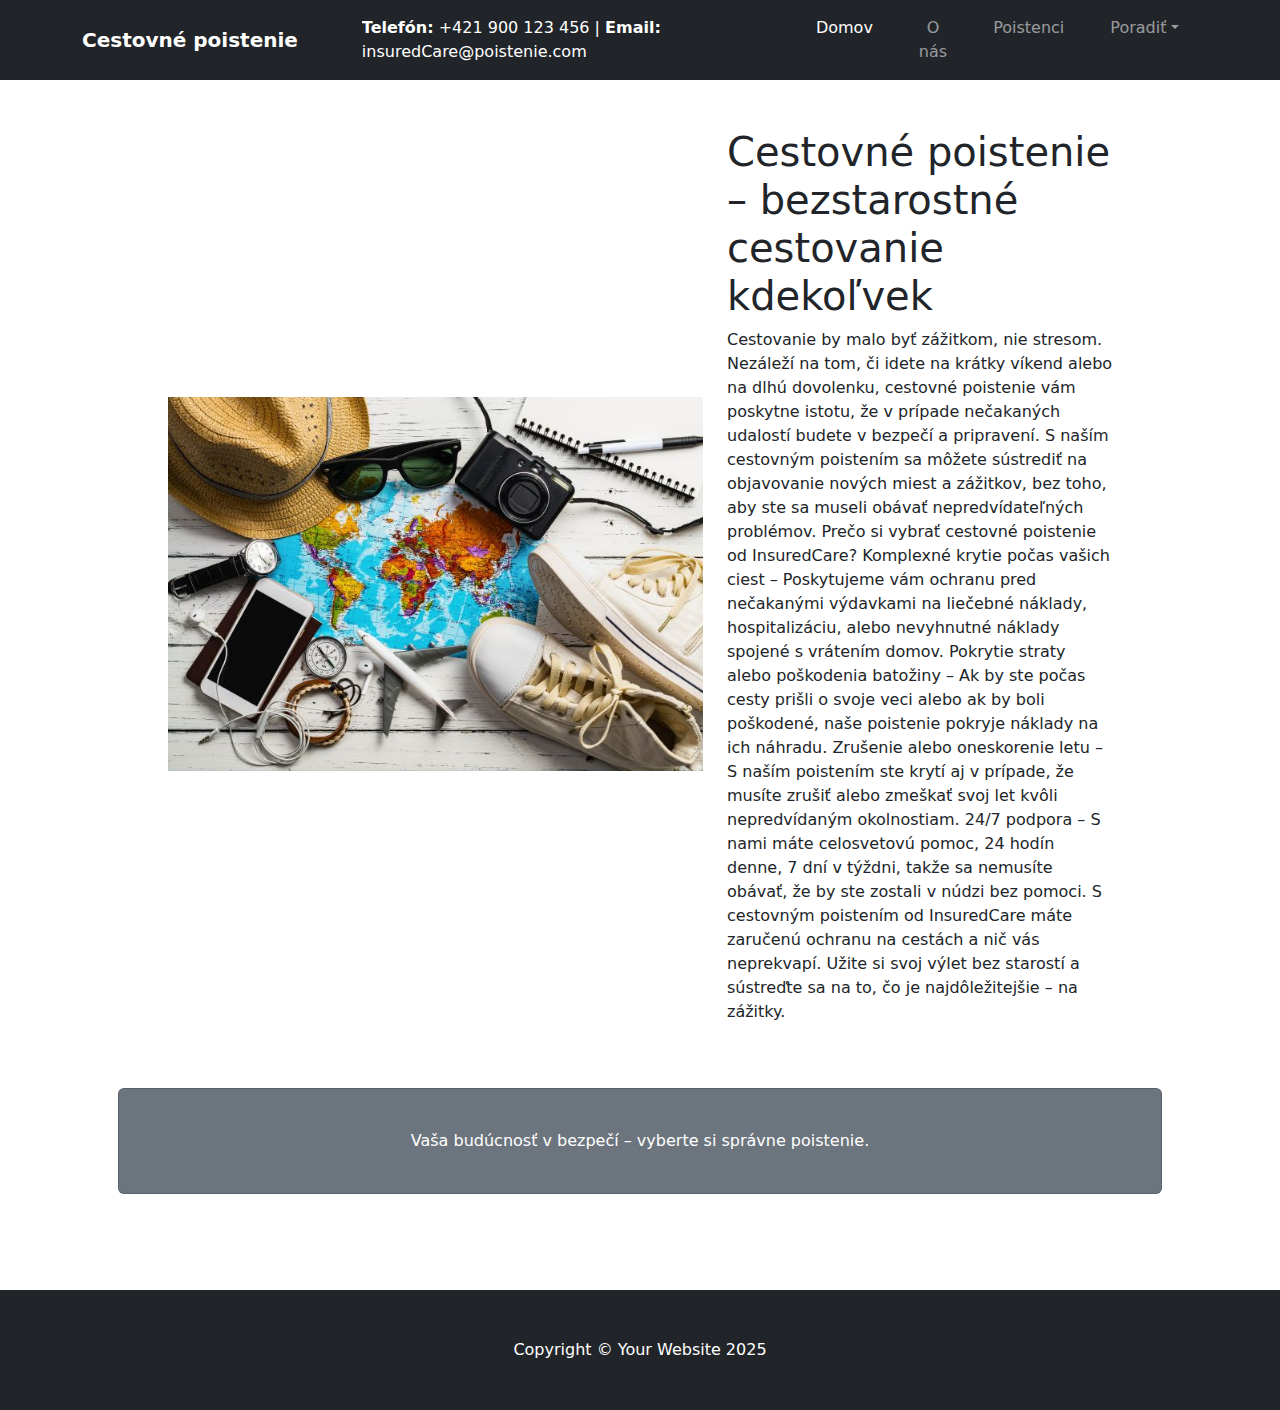
<file: src/main/resources/static/cestovnepoistenie.html>
<!DOCTYPE html>
<html lang="en">
<head>
    <meta charset="utf-8" />
    <meta name="viewport" content="width=device-width, initial-scale=1, shrink-to-fit=no" />
    <meta name="description" content="" />
    <meta name="author" content="" />
    <title>InsuredCare</title>
    <!-- Favicon-->
    <link rel="icon" type="image/x-icon" href="favicon.ico" />
    <!-- Core theme CSS (includes Bootstrap)-->
    <link href="styles.css" rel="stylesheet" />
    <link href="https://cdn.jsdelivr.net/npm/bootstrap@5.3.0/dist/css/bootstrap.min.css" rel="stylesheet">
    <link rel="stylesheet" href="https://cdnjs.cloudflare.com/ajax/libs/font-awesome/6.0.0/css/all.min.css" />
</head>
<body>

<!-- Responsive navbar-->
<nav class="navbar navbar-expand-lg navbar-dark bg-dark">
    <div class="container px-10">
        <a class="navbar-brand" href="#!">Cestovné poistenie</a>
        <div class="d-none d-lg-block text-white mx-5">
            <span><strong>Telefón:</strong> +421 900 123 456</span> |
            <span><strong>Email:</strong> insuredCare@poistenie.com</span>
        </div>

        <button class="navbar-toggler" type="button" data-bs-toggle="collapse" data-bs-target="#navbarSupportedContent" aria-controls="navbarSupportedContent" aria-expanded="false" aria-label="Toggle navigation">
            <span class="navbar-toggler-icon"></span>
        </button>

        <div class="collapse navbar-collapse" id="navbarSupportedContent">
            <ul class="navbar-nav ms-auto mb-2 mb-lg-0">
                <li class="nav-item"><a class="nav-link active" aria-current="page" href="index.html">Domov</a></li>
                <li class="nav-item"><a class="nav-link" href="Onás.html">O nás</a></li>
                <li class="nav-item"><a class="nav-link" href="poistenci.html">Poistenci</a></li>
                <li class="nav-item dropdown">
                    <a class="nav-link dropdown-toggle" href=Poradit.html id="navbarDropdown" role="button" data-bs-toggle="dropdown" aria-expanded="false">Poradiť</a>
                    <ul class="dropdown-menu" aria-labelledby="navbarDropdown">
                        <li><a class="dropdown-item" href="zivotnepoistenie.html">Životné poistenie</a></li>
                        <li><a class="dropdown-item" href="poisteniemajetku.html">Poistenie majetku</a></li>
                        <li><a class="dropdown-item" href="cestovnepoistenie.html">Cestovné poistenie</a></li>
                    </ul>
                </li>
                <li class="nav-item"><a class="nav-link" href="Prihlasitsa.html">Prihlásiť sa</a></li>
            </ul>
        </div>
    </div>
</nav>

<!-- Page Content-->
<div class="container px-4 px-lg-5">
    <!-- Heading Row-->
    <div class="row gx-4 gx-lg-5 align-items-center my-5">
        <div class="col-lg-7"><img class="fotka" src="Cestovne-poistenie.jpg " alt="..." /></div>
        <div class="col-lg-5">
            <h1 class="font-weight-light">Cestovné poistenie – bezstarostné cestovanie kdekoľvek</h1>
            <p>Cestovanie by malo byť zážitkom, nie stresom. Nezáleží na tom, či idete na krátky víkend alebo na dlhú dovolenku, cestovné poistenie vám poskytne istotu, že v prípade nečakaných udalostí budete v bezpečí a pripravení. S naším cestovným poistením sa môžete sústrediť na objavovanie nových miest a zážitkov, bez toho, aby ste sa museli obávať nepredvídateľných problémov.

                Prečo si vybrať cestovné poistenie od InsuredCare?

                Komplexné krytie počas vašich ciest – Poskytujeme vám ochranu pred nečakanými výdavkami na liečebné náklady, hospitalizáciu, alebo nevyhnutné náklady spojené s vrátením domov.

                Pokrytie straty alebo poškodenia batožiny – Ak by ste počas cesty prišli o svoje veci alebo ak by boli poškodené, naše poistenie pokryje náklady na ich náhradu.

                Zrušenie alebo oneskorenie letu – S naším poistením ste krytí aj v prípade, že musíte zrušiť alebo zmeškať svoj let kvôli nepredvídaným okolnostiam.

                24/7 podpora – S nami máte celosvetovú pomoc, 24 hodín denne, 7 dní v týždni, takže sa nemusíte obávať, že by ste zostali v núdzi bez pomoci.

                S cestovným poistením od InsuredCare máte zaručenú ochranu na cestách a nič vás neprekvapí. Užite si svoj výlet bez starostí a sústreďte sa na to, čo je najdôležitejšie – na zážitky.</p>
        </div>
    </div>

    <!-- Call to Action-->
    <div class="card text-white bg-secondary my-5 py-4 text-center">
        <div class="card-body"><p class="text-white m-0">Vaša budúcnosť v bezpečí – vyberte si správne poistenie.</p></div>
    </div>

    <!-- Content Row-->
    <div class="row gx-4 gx-lg-5">
        <div class="col-md-4 mb-5">

        </div>
    </div>
</div>

<!-- Footer-->
<footer class="py-5 bg-dark">
    <div class="container px-4 px-lg-5"><p class="m-0 text-center text-white">Copyright &copy; Your Website 2025</p></div>
</footer>

<!-- Bootstrap core JS-->
<script src="https://cdn.jsdelivr.net/npm/bootstrap@5.2.3/dist/js/bootstrap.bundle.min.js"></script>
<!-- Core theme JS-->
<script src="scripts.js"></script>

</body>
</html>
</file>
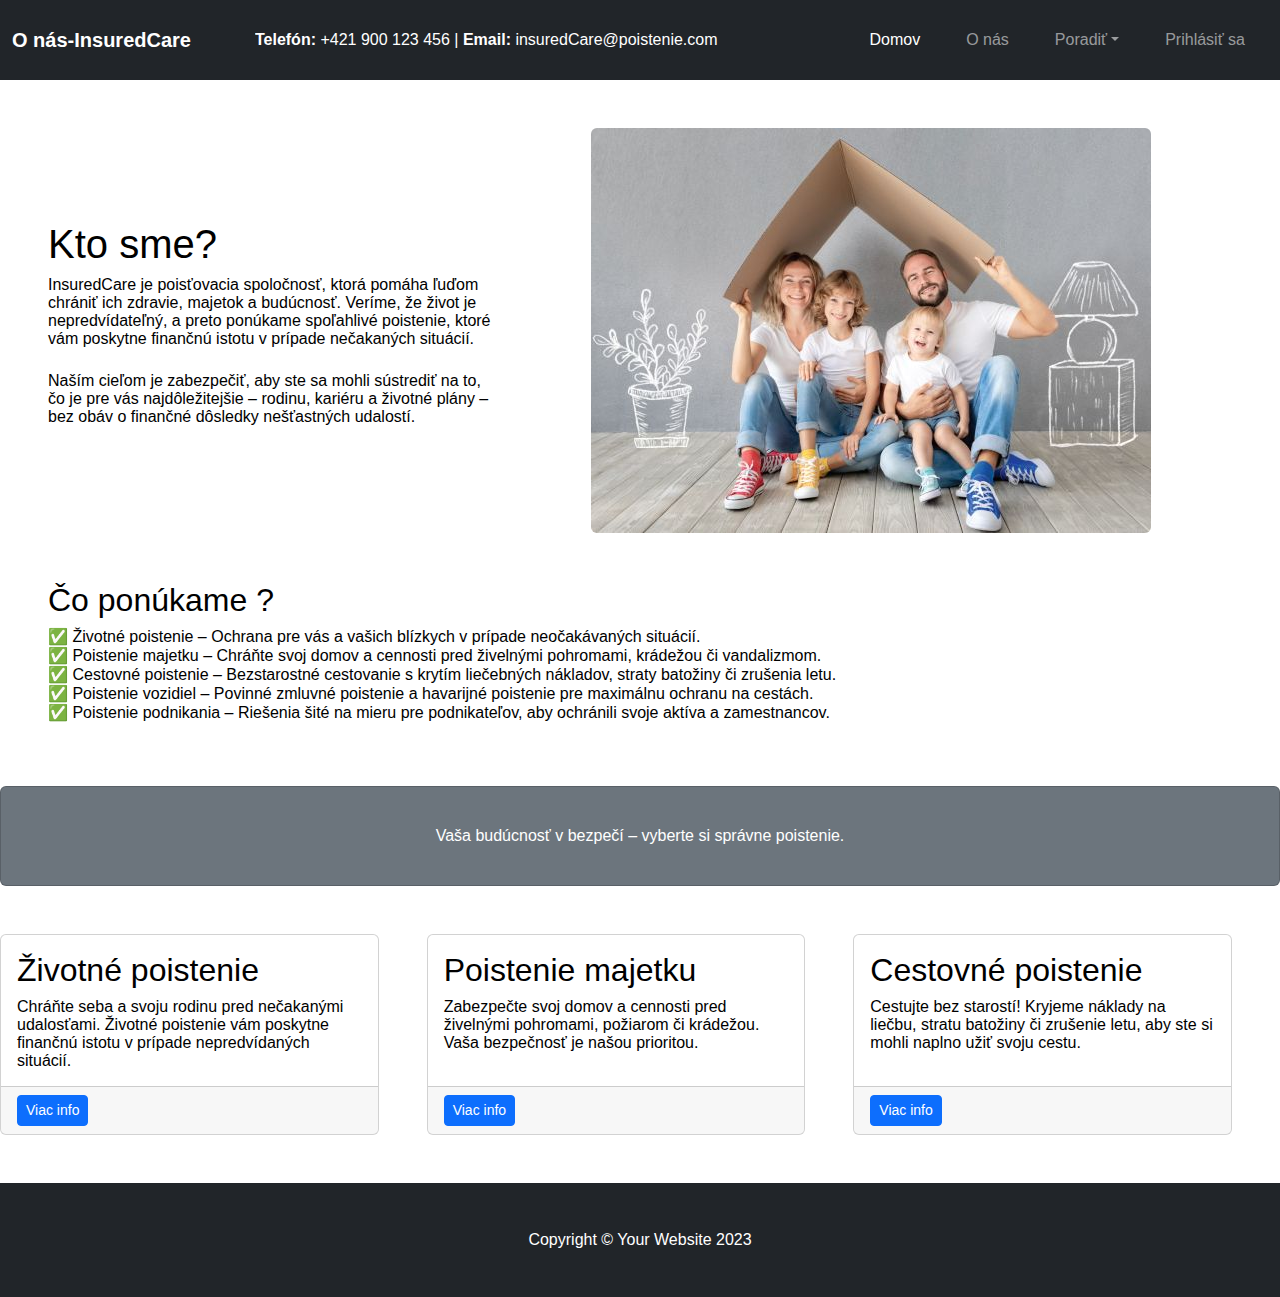
<file: src/main/resources/static/Onás.html>
<html lang="en">
<head>
    <meta charset="utf-8" />
    <meta name="viewport" content="width=device-width, initial-scale=1, shrink-to-fit=no" />
    <meta name="description" content="" />
    <meta name="author" content="" />
    <title>InsuredCare</title>
    <!-- Favicon-->
    <link rel="icon" type="image/x-icon" href="favicon.ico" />
    <!-- Core theme CSS (includes Bootstrap)-->
    <link href="styles.css" rel="stylesheet" />
    <link rel="stylesheet" href="telefon.png">
</head>
<body>

<!-- Responsive navbar-->
<nav class="navbar navbar-expand-lg navbar-dark bg-dark">
    <div class="container px-15">
        <a class="navbar-brand" href="#!">O nás-InsuredCare</a>
        <div class="d-none d-lg-block text-white mx-5">
            <span><strong>Telefón:</strong> +421 900 123 456</span> |
            <span><strong>Email:</strong> insuredCare@poistenie.com</span>
        </div>
        <button class="navbar-toggler" type="button" data-bs-toggle="collapse" data-bs-target="#navbarSupportedContent">
            <span class="navbar-toggler-icon"></span>
        </button>
        <button class="navbar-toggler" type="button" data-bs-toggle="collapse" data-bs-target="#navbarSupportedContent" aria-controls="navbarSupportedContent" aria-expanded="false" aria-label="Toggle navigation"><span class="navbar-toggler-icon"></span></button>
        <div class="collapse navbar-collapse" id="navbarSupportedContent">
            <ul class="navbar-nav ms-auto mb-2 mb-lg-0">
                <li class="nav-item"><a class="nav-link active" aria-current="page" href="index.html">Domov</a></li>
                <li class="nav-item"><a class="nav-link" href="Onás.html">O nás</a></li>
                <li class="nav-item dropdown">
                    <a class="nav-link dropdown-toggle" href="Onás.html" id="navbarDropdown" role="button" data-bs-toggle="dropdown" aria-expanded="false">Poradiť</a>
                    <ul class="dropdown-menu position-absolute" aria-labelledby="navbarDropdown">
                        <li><a class="dropdown-item" href="zivotnepoistenie.html">Životné poistenie</a></li>
                        <li><a class="dropdown-item" href="poisteniemajetku.html">Poistenie majetku</a></li>
                        <li><a class="dropdown-item" href="cestovnepoistenie.html">Cestovné poistenie</a></li>
                    </ul>
                </li>
                <li class="nav-item"><a class="nav-link"href=Prihlasitsa.html>Prihlásiť sa</a></li>
            </ul>
        </div>
    </div>
</nav>
<!-- Page Content-->
<div class="container px-4 px-lg-5">
    <!-- Heading Row-->
    <div class="row gx-4 gx-lg-5 align-items-center my-5">
        <div class="col-lg-5">
            <h1>Kto sme?</h1>
            <p>InsuredCare je poisťovacia spoločnosť, ktorá pomáha ľuďom chrániť ich zdravie, majetok a budúcnosť. Veríme, že život je nepredvídateľný, a preto ponúkame spoľahlivé poistenie, ktoré vám poskytne finančnú istotu v prípade nečakaných situácií.
<div class="d-grid gap-2 col-6 mx-auto"></div>
               <h2 Naša misia></h2>
                Naším cieľom je zabezpečiť, aby ste sa mohli sústrediť na to, čo je pre vás najdôležitejšie – rodinu, kariéru a životné plány – bez obáv o finančné dôsledky nešťastných udalostí.</p>
        </div>
        <div class="col-lg-7">
            <img class="img-fluid rounded mb-4 mb-lg-0" src="poistka.jpg" alt="">
        </div>
    </div>

    <h2 class="font-weight-light">Čo ponúkame ?</h2>
        <p>✅ Životné poistenie – Ochrana pre vás a vašich blízkych v prípade neočakávaných situácií.<br>
            ✅ Poistenie majetku – Chráňte svoj domov a cennosti pred živelnými pohromami, krádežou či vandalizmom.<br>
            ✅ Cestovné poistenie – Bezstarostné cestovanie s krytím liečebných nákladov, straty batožiny či zrušenia letu.<br>
            ✅ Poistenie vozidiel – Povinné zmluvné poistenie a havarijné poistenie pre maximálnu ochranu na cestách.<br>
            ✅ Poistenie podnikania – Riešenia šité na mieru pre podnikateľov, aby ochránili svoje aktíva a zamestnancov.</p>

        </div>
    </div>
    <!-- Call to Action-->
    <div class="card text-white bg-secondary my-5 py-4 text-center">
        <div class="card-body"><p class="text-white m-0">Vaša budúcnosť v bezpečí – vyberte si správne poistenie.</p></div>
    </div>
    <!-- Content Row-->
    <div class="row gx-4 gx-lg-5">
        <div class="col-md-4 mb-5">
            <div class="card h-100">
                <div class="card-body">
                    <h2 class="card-title">Životné poistenie</h2>
                    <p class="card-text">Chráňte seba a svoju rodinu pred nečakanými udalosťami. Životné poistenie vám poskytne finančnú istotu v prípade nepredvídaných situácií.</p>
                </div>
                <div class="card-footer"><a class="btn btn-primary btn-sm" href="zivotnepoistenie.html">Viac info</a></div>
            </div>
        </div>
        <div class="col-md-4 mb-5">
            <div class="card h-100">
                <div class="card-body">
                    <h2 class="card-title">Poistenie majetku</h2>
                    <p class="card-text">Zabezpečte svoj domov a cennosti pred živelnými pohromami, požiarom či krádežou. Vaša bezpečnosť je našou prioritou.</p>
                </div>
                <div class="card-footer"><a class="btn btn-primary btn-sm" href="poisteniemajetku.html">Viac info</a></div>
            </div>
        </div>
        <div class="col-md-4 mb-5">
            <div class="card h-100">
                <div class="card-body">
                    <h2 class="card-title">Cestovné poistenie</h2>
                    <p class="card-text">Cestujte bez starostí! Kryjeme náklady na liečbu, stratu batožiny či zrušenie letu, aby ste si mohli naplno užiť svoju cestu.</p>
                </div>
                <div class="card-footer"><a class="btn btn-primary btn-sm" href="cestovnepoistenie.html">Viac info</a></div>
            </div>
        </div>
    </div>
</div>
<!-- Footer-->
<footer class="py-5 bg-dark">
    <div class="container px-4 px-lg-5"><p class="m-0 text-center text-white">Copyright &copy; Your Website 2023</p></div>
</footer>
<!-- Bootstrap core JS-->
<script src="https://cdn.jsdelivr.net/npm/bootstrap@5.2.3/dist/js/bootstrap.bundle.min.js"></script>
<!-- Core theme JS-->
<script src="scripts.js"></script>
</body>
</html>
</file>
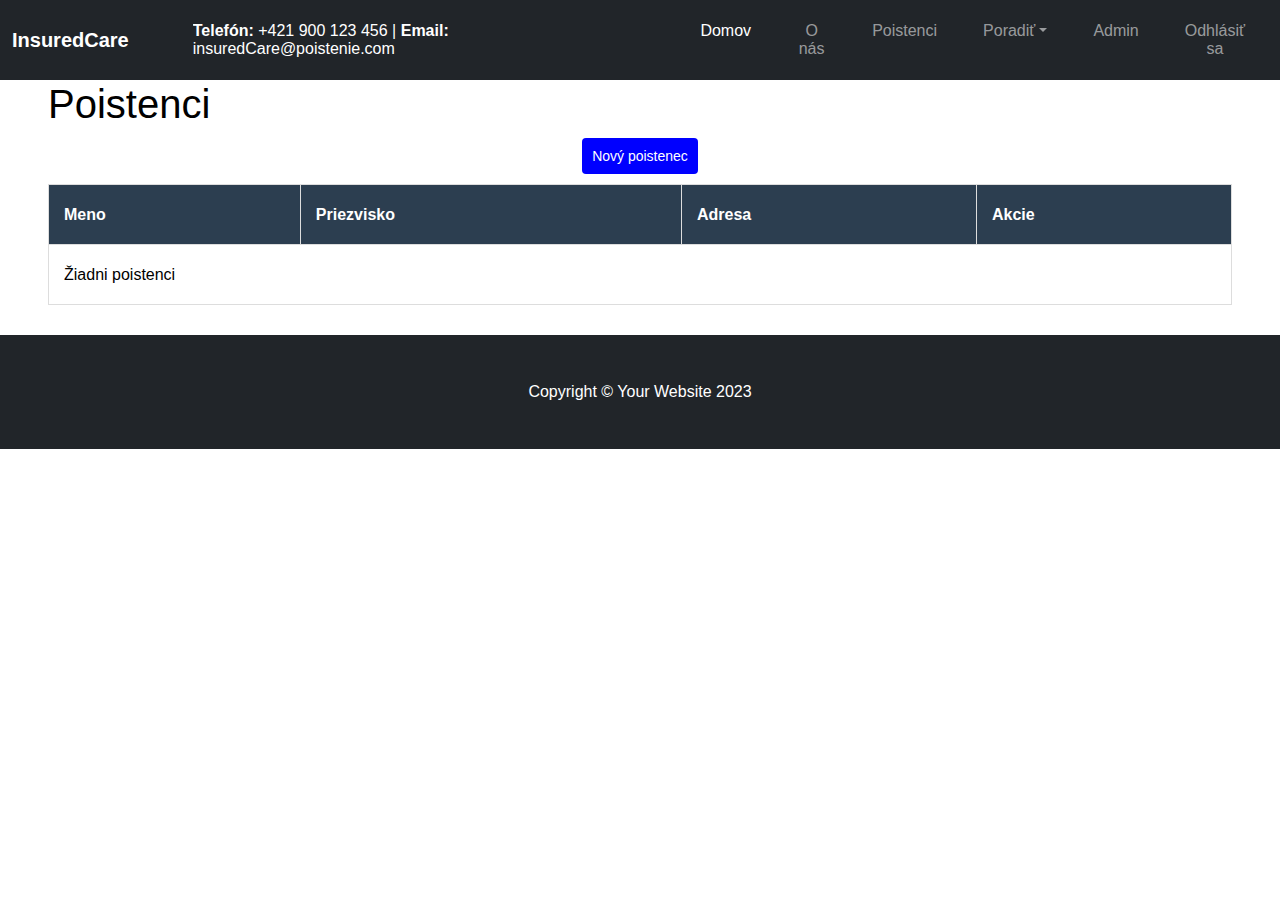
<file: src/main/resources/static/poistenci.html>
<!DOCTYPE html>
<html lang="sk">
<head>
    <meta charset="utf-8">
    <meta name="viewport" content="width=device-width, initial-scale=1">
    <title>InsuredCare</title>
    <link rel="icon" type="image/x-icon" href="favicon.ico">
    <link href="styles.css" rel="stylesheet">
</head>
<body>
<!-- Navigation bar -->
<nav class="navbar navbar-expand-lg navbar-dark bg-dark">
    <div class="container px-10">
        <a class="navbar-brand" href="#">InsuredCare</a>
        <div class="d-none d-lg-block text-white mx-5">
            <span><strong>Telefón:</strong> +421 900 123 456</span> |
            <span><strong>Email:</strong> insuredCare@poistenie.com</span>
        </div>
        <button class="navbar-toggler" type="button" data-bs-toggle="collapse" data-bs-target="#navbarSupportedContent">
            <span class="navbar-toggler-icon"></span>
        </button>
        <div class="collapse navbar-collapse" id="navbarSupportedContent">
            <ul class="navbar-nav ms-auto mb-2 mb-lg-0">
                <li class="nav-item"><a class="nav-link active" href="index.html">Domov</a></li>
                <li class="nav-item"><a class="nav-link" href="Onás.html">O nás</a></li>
                <li class="nav-item"><a class="nav-link" href="poistenci.html">Poistenci</a></li>
                <li class="nav-item dropdown">
                    <a class="nav-link dropdown-toggle" href="Onás.html" id="navbarDropdown" role="button" data-bs-toggle="dropdown">Poradiť</a>
                    <ul class="dropdown-menu">
                        <li><a class="dropdown-item" href="zivotnepoistenie.html">Životné poistenie</a></li>
                        <li><a class="dropdown-item" href="poisteniemajetku.html">Poistenie majetku</a></li>
                        <li><a class="dropdown-item" href="cestovnepoistenie.html">Cestovné poistenie</a></li>
                    </ul>
                </li>
                <li class="nav-item"><a class="nav-link" href="Poisteny.html">Admin</a></li>
                <li class="nav-item"><a class="nav-link" href="Prihlasitsa.html">Odhlásiť sa</a></li>
            </ul>
        </div>
    </div>
</nav>

<!-- Page Content -->
<div class="container px-4 px-lg-5">
    <h1>Poistenci</h1>
    <button id="novyPoistenec">Nový poistenec</button>

    <!-- Loading state -->
    <div id="loading" style="display: none;">Načítavam...</div>

    <table>
        <thead>
        <tr>
            <th>Meno</th>
            <th>Priezvisko</th>
            <th>Adresa</th>
            <th>Akcie</th>
        </tr>
        </thead>
        <tbody id="poistenci-list"></tbody>
    </table>
</div>
<footer class="py-5 bg-dark">
    <div class="container px-4 px-lg-5"><p class="m-0 text-center text-white">Copyright &copy; Your Website 2023</p></div>
</footer>
<!-- Footer -->

<script>
    document.addEventListener("DOMContentLoaded", () => {
        nacitajPoistencov();
    });

    // Načítanie poistencov z localStorage
    function nacitajPoistencov() {
        const loading = document.getElementById("loading");
        const tbody = document.getElementById("poistenci-list");

        loading.style.display = "block"; // Zobraziť loading
        tbody.innerHTML = ""; // Vyprázdniť tabuľku

        // Získaj poistencov z localStorage, alebo prázdny zoznam
        const poistenci = JSON.parse(localStorage.getItem("poistenci")) || [];

        loading.style.display = "none"; // Skryť loading
        if (poistenci.length === 0) {
            tbody.innerHTML = "<tr><td colspan='4'>Žiadni poistenci</td></tr>";
            return;
        }

        // Zobraziť poistencov v tabuľke
        poistenci.forEach(poistenec => {
            const tr = document.createElement("tr");
            tr.innerHTML = `
                <td>${poistenec.meno || "Nezadané meno"}</td>
                <td>${poistenec.priezvisko || "Nezadané priezvisko"}</td>
                <td>${poistenec.adresa || "Nezadaná adresa"}</td>
                <td>
                    <button onclick="odstranitPoistenca('${poistenec.meno}', '${poistenec.priezvisko}')">Odstrániť</button>
                </td>`;
            tbody.appendChild(tr);
        });
    }

    // Pridať nového poistenca
    document.getElementById("novyPoistenec").addEventListener("click", function () {
        const meno = prompt("Zadajte meno:");
        const priezvisko = prompt("Zadajte priezvisko:");
        const adresa = prompt("Zadajte adresu:");

        if (!meno || !priezvisko) {
            alert("Meno a priezvisko sú povinné!");
            return;
        }

        const poistenec = { meno, priezvisko, adresa };

        // Načítaj existujúcich poistencov z localStorage
        const poistenci = JSON.parse(localStorage.getItem("poistenci")) || [];

        // Pridaj nového poistenca do zoznamu
        poistenci.push(poistenec);

        // Ulož nový zoznam poistencov do localStorage
        localStorage.setItem("poistenci", JSON.stringify(poistenci));

        alert("Poistenec bol úspešne pridaný!");
        nacitajPoistencov(); // Obnov tabuľku
    });

    // Odstránenie poistenca
    function odstranitPoistenca(meno, priezvisko) {
        if (confirm(`Naozaj chcete odstrániť poisteného ${meno} ${priezvisko}?`)) {
            // Načítaj existujúcich poistencov
            const poistenci = JSON.parse(localStorage.getItem("poistenci")) || [];


            const updatedPoistenci = poistenci.filter(poistenec => poistenec.meno !== meno || poistenec.priezvisko !== priezvisko);


            localStorage.setItem("poistenci", JSON.stringify(updatedPoistenci));

            alert("Poistenec bol odstránený");
            nacitajPoistencov();
        }
    }
</script>
</body>
</html>
</file>
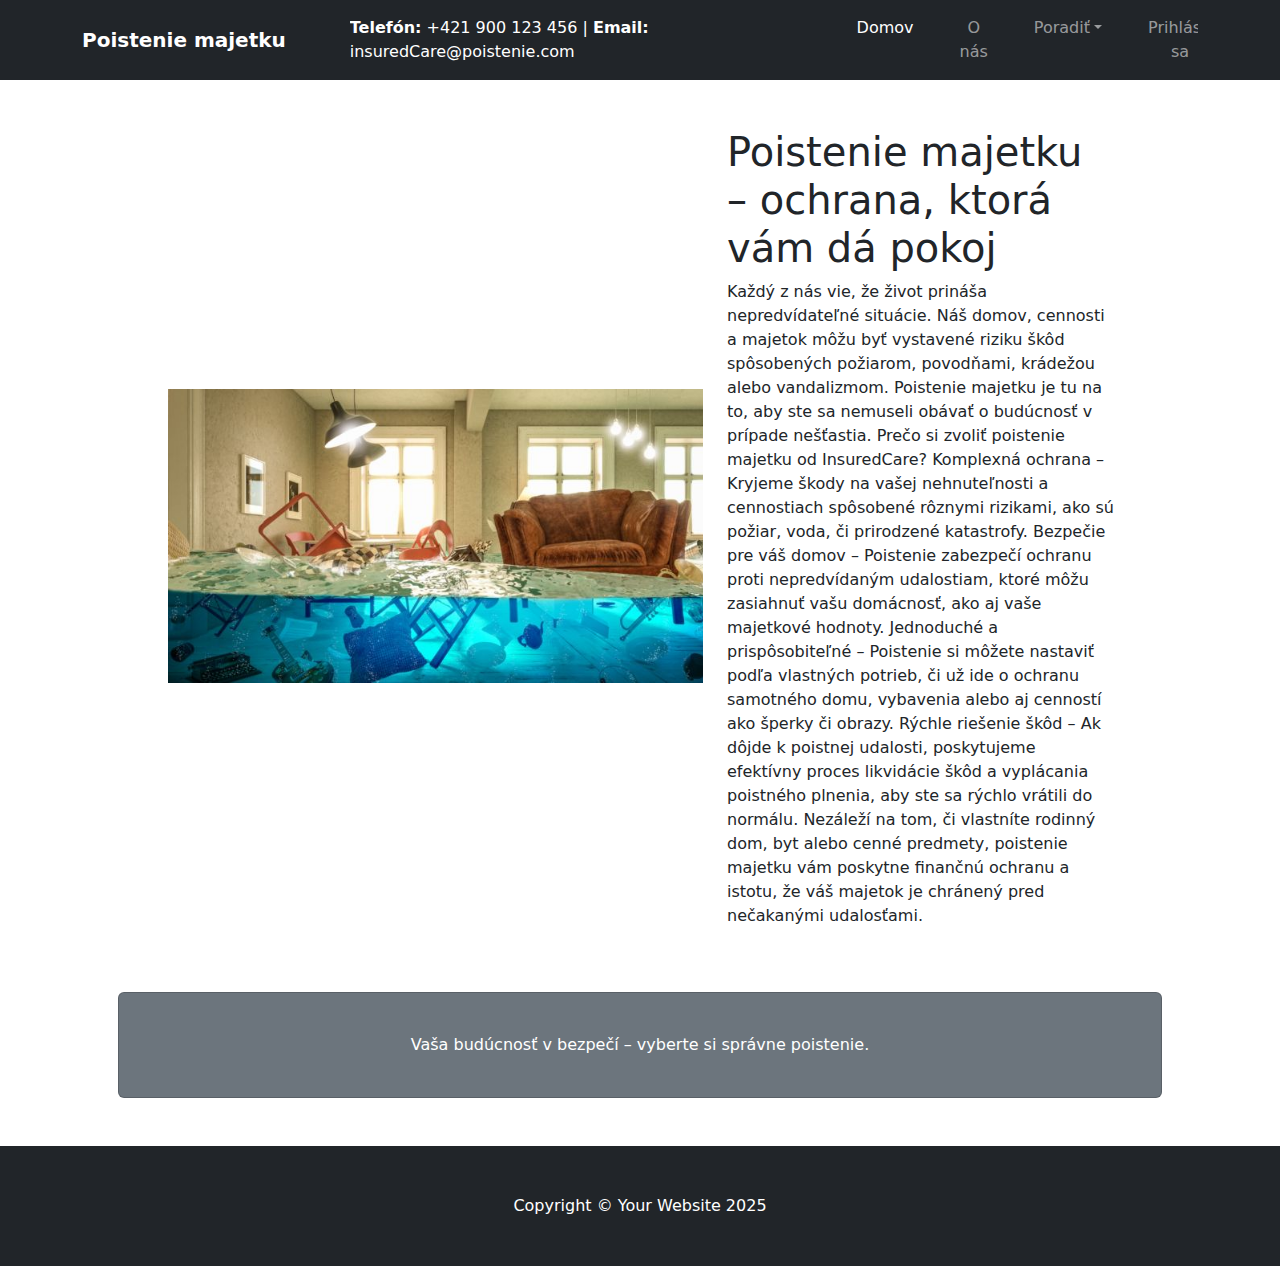
<file: src/main/resources/static/poisteniemajetku.html>
<html lang="en">
<head>
    <meta charset="utf-8" />
    <meta name="viewport" content="width=device-width, initial-scale=1, shrink-to-fit=no" />
    <meta name="description" content="" />
    <meta name="author" content="" />
    <title>InsuredCare</title>
    <!-- Favicon-->
    <link rel="icon" type="image/x-icon" href="favicon.ico" />
    <!-- Core theme CSS (includes Bootstrap)-->
    <link href="styles.css" rel="stylesheet" />
    <link href="https://cdn.jsdelivr.net/npm/bootstrap@5.3.0/dist/css/bootstrap.min.css" rel="stylesheet">

</head>
<body>

<!-- Responsive navbar-->
<nav class="navbar navbar-expand-lg navbar-dark bg-dark">
    <div class="container px-10">
        <a class="navbar-brand" href="#!">Poistenie majetku</a>
        <div class="d-none d-lg-block text-white mx-5">
            <span><strong>Telefón:</strong> +421 900 123 456</span> |
            <span><strong>Email:</strong> insuredCare@poistenie.com</span>
        </div>

        <button class="navbar-toggler" type="button" data-bs-toggle="collapse" data-bs-target="#navbarSupportedContent">
            <span class="navbar-toggler-icon"></span>
        </button>
        <button class="navbar-toggler" type="button" data-bs-toggle="collapse" data-bs-target="#navbarSupportedContent" aria-controls="navbarSupportedContent" aria-expanded="false" aria-label="Toggle navigation"><span class="navbar-toggler-icon"></span></button>
        <div class="collapse navbar-collapse" id="navbarSupportedContent">
            <ul class="navbar-nav ms-auto mb-2 mb-lg-0">
                <li class="nav-item"><a class="nav-link active" aria-current="page" href="index.html">Domov</a></li>
                <li class="nav-item"><a class="nav-link" href="Onás.html">O nás</a></li>
                <li class="nav-item dropdown">
                    <a class="nav-link dropdown-toggle" href=Onás.html id="navbarDropdown" role="button" data-bs-toggle="dropdown" aria-expanded="false">Poradiť</a>
                    <ul class="dropdown-menu" aria-labelledby="navbarDropdown">
                        <li><a class="dropdown-item" href="zivotnepoistenie.html">Životné poistenie</a></li>
                        <li><a class="dropdown-item" href="poisteniemajetku.html">Poistenie majetku</a></li>
                        <li><a class="dropdown-item" href="cestovnepoistenie.html">Cestovné poistenie</a></li>
                    </ul>

                <li class="nav-item"><a class="nav-link"href="Prihlasitsa.html">Prihlásiť sa</a></li>
            </ul>
        </div>
    </div>
</nav>
<!-- Page Content-->
<div class="container px-4 px-lg-5">
    <!-- Heading Row-->
    <div class="row gx-4 gx-lg-5 align-items-center my-5">
        <div class="col-lg-7"><img class="fotka" src="dom.jpg" alt="..." /></div>
        <div class="col-lg-5">
            <h1 class="font-weight-light">Poistenie majetku – ochrana, ktorá vám dá pokoj</h1>
            <p>Každý z nás vie, že život prináša nepredvídateľné situácie. Náš domov, cennosti a majetok môžu byť vystavené riziku škôd spôsobených požiarom, povodňami, krádežou alebo vandalizmom. Poistenie majetku je tu na to, aby ste sa nemuseli obávať o budúcnosť v prípade nešťastia.

                Prečo si zvoliť poistenie majetku od InsuredCare?

                Komplexná ochrana – Kryjeme škody na vašej nehnuteľnosti a cennostiach spôsobené rôznymi rizikami, ako sú požiar, voda, či prirodzené katastrofy.

                Bezpečie pre váš domov – Poistenie zabezpečí ochranu proti nepredvídaným udalostiam, ktoré môžu zasiahnuť vašu domácnosť, ako aj vaše majetkové hodnoty.

                Jednoduché a prispôsobiteľné – Poistenie si môžete nastaviť podľa vlastných potrieb, či už ide o ochranu samotného domu, vybavenia alebo aj cenností ako šperky či obrazy.

                Rýchle riešenie škôd – Ak dôjde k poistnej udalosti, poskytujeme efektívny proces likvidácie škôd a vyplácania poistného plnenia, aby ste sa rýchlo vrátili do normálu.

                Nezáleží na tom, či vlastníte rodinný dom, byt alebo cenné predmety, poistenie majetku vám poskytne finančnú ochranu a istotu, že váš majetok je chránený pred nečakanými udalosťami.</p>

        </div>
    </div>
    <!-- Call to Action-->
    <div class="card text-white bg-secondary my-5 py-4 text-center">
        <div class="card-body"><p class="text-white m-0">Vaša budúcnosť v bezpečí – vyberte si správne poistenie.</p></div>
    </div>


        </div>
    </div>
</div>
<!-- Footer-->
<footer class="py-5 bg-dark">
    <div class="container px-4 px-lg-5"><p class="m-0 text-center text-white">Copyright &copy; Your Website 2025</p></div>
</footer>
<!-- Bootstrap core JS-->
<script src="https://cdn.jsdelivr.net/npm/bootstrap@5.2.3/dist/js/bootstrap.bundle.min.js"></script>
<!-- Core theme JS-->
<script src="scripts.js"></script>
</body>
</html>
</file>
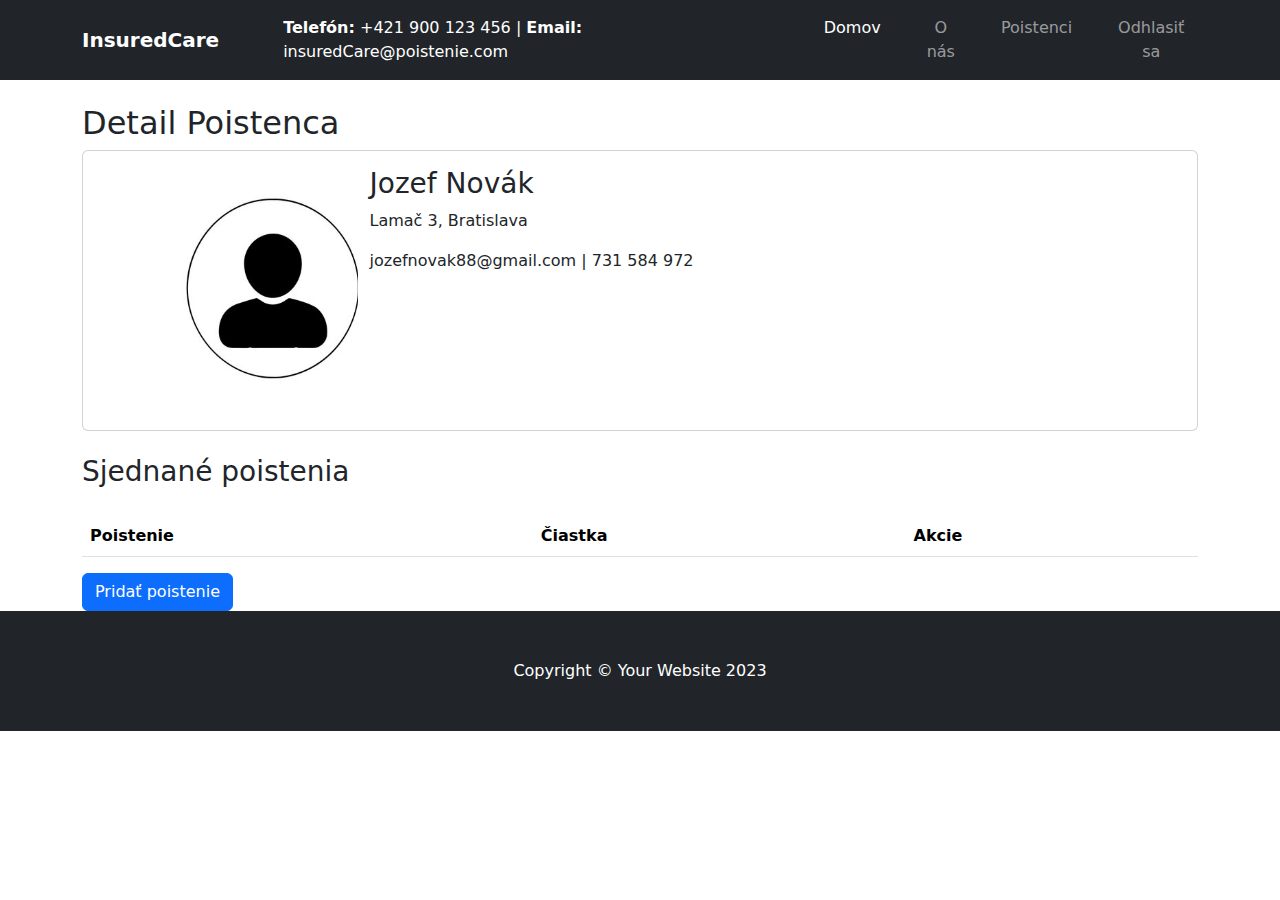
<file: src/main/resources/static/Poisteny.html>
<!DOCTYPE html>
<html lang="sk">
<head>
  <meta charset="utf-8">
  <meta name="viewport" content="width=device-width, initial-scale=1">
  <title>Detail Poistenca</title>
  <link href="styles.css" rel="stylesheet">
  <link rel="stylesheet" href="https://cdn.jsdelivr.net/npm/bootstrap@5.3.0/dist/css/bootstrap.min.css">
</head>
<body>
<!-- Responsívna navigácia-->
<nav class="navbar navbar-expand-lg navbar-dark bg-dark">
  <div class="container">
    <a class="navbar-brand" href="index.html">InsuredCare</a>
    <div class="d-none d-lg-block text-white mx-5">
      <span><strong>Telefón:</strong> +421 900 123 456</span> |
      <span><strong>Email:</strong> insuredCare@poistenie.com</span>
    </div>
    <button class="navbar-toggler" type="button" data-bs-toggle="collapse" data-bs-target="#navbarSupportedContent" aria-controls="navbarSupportedContent" aria-expanded="false" aria-label="Toggle navigation"><span class="navbar-toggler-icon"></span></button>
    <div class="collapse navbar-collapse" id="navbarSupportedContent">
      <ul class="navbar-nav ms-auto mb-2 mb-lg-0">
        <li class="nav-item"><a class="nav-link active" aria-current="page" href="index.html">Domov</a></li>
        <li class="nav-item"><a class="nav-link" href="Onás.html">O nás</a></li>
        <li class="nav-item"><a class="nav-link" href="poistenci.html">Poistenci</a></li>
        <li class="nav-item"><a class="nav-link" href="#" id="logout">Odhlasiť sa</a></li>
      </ul>
    </div>
  </div>
</nav>

<!-- Obsah stránky -->
<div class="container mt-4">
  <h2>Detail Poistenca</h2>
  <div class="card p-3">
    <div class="row">
      <div class="col-md-3 text-center">
        <img src="admin.jpg" alt="admin.jpg" class="img-fluid rounded-circle">
      </div>
      <div class="col-md-9">
        <h3 id="meno">Jozef Novák</h3>
        <p id="adresa">Lamač 3, Bratislava</p>
        <p id="kontakt">jozefnovak88@gmail.com | 731 584 972</p>
      </div>
    </div>
  </div>

  <h3 class="mt-4">Sjednané poistenia</h3>
  <table class="table">
    <thead>
    <tr>
      <th>Poistenie</th>
      <th>Čiastka</th>
      <th>Akcie</th>
    </tr>
    </thead>
    <tbody id="poistenia-tbody">
    </tbody>
  </table>
  <button class="btn btn-primary" id="addInsurance">Pridať poistenie</button>
</div>

<!-- Footer -->
<footer class="py-5 bg-dark">
  <div class="container px-4 px-lg-5"><p class="m-0 text-center text-white">Copyright &copy; Your Website 2023</p></div>
</footer>

<!-- Modal for adding insurance -->
<div id="insuranceModal" class="modal" tabindex="-1">
  <div class="modal-dialog">
    <div class="modal-content">
      <div class="modal-header">
        <h5 class="modal-title">Pridať poistenie</h5>
        <button type="button" class="btn-close" data-bs-dismiss="modal" aria-label="Close"></button>
      </div>
      <div class="modal-body">
        <label for="insuranceType">Typ poistenia:</label>
        <select id="insuranceType" class="form-select">
          <option value="Poistenie majetku">Poistenie majetku</option>
          <option value="Životné poistenie">Životné poistenie</option>
          <option value="Cestovné poistenie">Cestovné poistenie</option>
        </select>
        <label for="insuranceAmount" class="mt-2">Čiastka (€):</label>
        <input type="number" id="insuranceAmount" class="form-control" placeholder="Zadajte čiastku">
      </div>
      <div class="modal-footer">
        <button type="button" class="btn btn-secondary" data-bs-dismiss="modal">Zrušiť</button>
        <button type="button" class="btn btn-primary" id="saveInsurance">Uložiť</button>
      </div>
    </div>
  </div>
</div>

<script src="https://cdn.jsdelivr.net/npm/bootstrap@5.3.0/dist/js/bootstrap.bundle.min.js"></script>
<script>
  document.addEventListener("DOMContentLoaded", function() {
    // Načítanie poistných údajov z localStorage
    let poistenia = JSON.parse(localStorage.getItem('poistenia')) || [];

    // Funkcia na zobrazenie poistných údajov v tabuľke
    function displayInsurance() {
      let tableBody = document.getElementById('poistenia-tbody');
      tableBody.innerHTML = '';

      poistenia.forEach((poistenie, index) => {
        let newRow = document.createElement('tr');
        newRow.innerHTML = `
          <td>${poistenie.type}</td>
          <td><span class="insurance-amount">${poistenie.amount}€</span></td>
          <td>
            <button class="btn btn-warning btn-sm editInsurance" data-index="${index}">Editovať</button>
            <button class="btn btn-danger btn-sm removeInsurance" data-index="${index}">Odstrániť</button>
          </td>
        `;
        tableBody.appendChild(newRow);
      });

      // Event listeners pre editáciu a odstránenie
      document.querySelectorAll('.removeInsurance').forEach(button => {
        button.addEventListener('click', function() {
          let index = this.dataset.index;
          poistenia.splice(index, 1);
          localStorage.setItem('poistenia', JSON.stringify(poistenia));
          displayInsurance();
        });
      });

      document.querySelectorAll('.editInsurance').forEach(button => {
        button.addEventListener('click', function() {
          let index = this.dataset.index;
          let newAmount = prompt("Zadajte novú čiastku:", poistenia[index].amount);
          if (newAmount && newAmount > 0) {
            poistenia[index].amount = newAmount;
            localStorage.setItem('poistenia', JSON.stringify(poistenia));
            displayInsurance();
          }
        });
      });
    }

    // Načítanie poistných údajov pri načítaní stránky
    displayInsurance();

    // Pridanie nového poistenia
    let addInsuranceBtn = document.getElementById('addInsurance');
    let saveInsuranceBtn = document.getElementById('saveInsurance');
    let insuranceModal = new bootstrap.Modal(document.getElementById('insuranceModal'));

    addInsuranceBtn.addEventListener('click', function() {
      insuranceModal.show();
    });

    saveInsuranceBtn.addEventListener('click', function() {
      let type = document.getElementById('insuranceType').value;
      let amount = document.getElementById('insuranceAmount').value;

      if (!amount || amount <= 0) {
        alert("Zadajte platnú čiastku!");
        return;
      }

      poistenia.push({ type: type, amount: amount });
      localStorage.setItem('poistenia', JSON.stringify(poistenia));

      insuranceModal.hide();
      displayInsurance();
    });

    // Presmerovanie pri odhlásení
    document.getElementById('logout').addEventListener('click', function(event) {
      event.preventDefault();
      window.location.href = 'prihlasitsa.html';
    });
  });
</script>
</body>
</html>
</file>
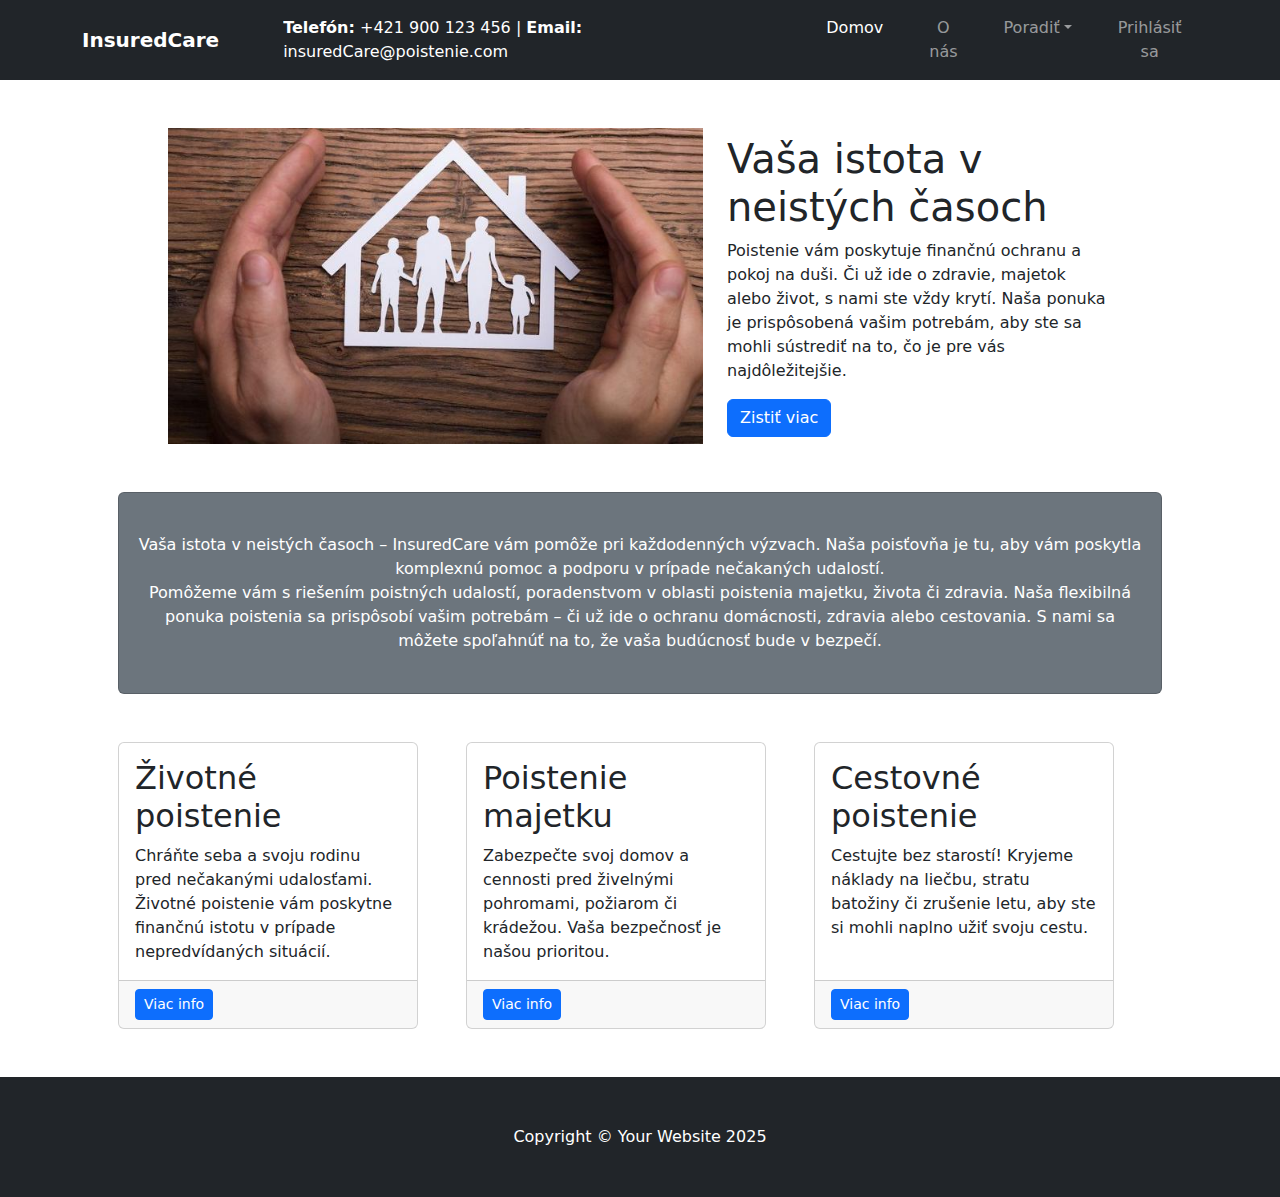
<file: src/main/resources/static/Poradit.html>
<!DOCTYPE html>
<html lang="en">
<head>
    <meta charset="utf-8" />
    <meta name="viewport" content="width=device-width, initial-scale=1, shrink-to-fit=no" />
    <meta name="description" content="" />
    <meta name="author" content="" />
    <title>InsuredCare</title>
    <!-- Favicon-->
    <link rel="icon" type="image/x-icon" href="favicon.ico" />
    <!-- Core theme CSS (includes Bootstrap)-->
    <link href="styles.css" rel="stylesheet" />
    <link href="https://cdn.jsdelivr.net/npm/bootstrap@5.3.0/dist/css/bootstrap.min.css" rel="stylesheet">
    <link rel="stylesheet" href="https://cdnjs.cloudflare.com/ajax/libs/font-awesome/6.0.0/css/all.min.css" />
</head>
<body>

<!-- Responsive navbar-->
<nav class="navbar navbar-expand-lg navbar-dark bg-dark">
    <div class="container px-10">
        <a class="navbar-brand" href="#!">InsuredCare</a>
        <div class="d-none d-lg-block text-white mx-5">
            <span><strong>Telefón:</strong> +421 900 123 456</span> |
            <span><strong>Email:</strong> insuredCare@poistenie.com</span>
        </div>

        <button class="navbar-toggler" type="button" data-bs-toggle="collapse" data-bs-target="#navbarSupportedContent" aria-controls="navbarSupportedContent" aria-expanded="false" aria-label="Toggle navigation"><span class="navbar-toggler-icon"></span></button>
        <div class="collapse navbar-collapse" id="navbarSupportedContent">
            <ul class="navbar-nav ms-auto mb-2 mb-lg-0">
                <li class="nav-item"><a class="nav-link active" aria-current="page" href="index.html">Domov</a></li>
                <li class="nav-item"><a class="nav-link" href="Onás.html">O nás</a></li>
                <li class="nav-item dropdown">
                    <a class="nav-link dropdown-toggle" href="Poradit.html" id="navbarDropdown" role="button" data-bs-toggle="dropdown" aria-expanded="false">Poradiť</a>
                    <ul class="dropdown-menu" aria-labelledby="navbarDropdown">
                        <li><a class="dropdown-item" href="zivotnepoistenie.html">Životné poistenie</a></li>
                        <li><a class="dropdown-item" href="poisteniemajetku.html">Poistenie majetku</a></li>
                        <li><a class="dropdown-item" href="cestovnepoistenie.html">Cestovné poistenie</a></li>
                    </ul>
                </li>
                <li class="nav-item"><a class="nav-link" href="Prihlasitsa.html">Prihlásiť sa</a></li>
            </ul>
        </div>
    </div>
</nav>

<!-- Page Content-->
<div class="container px-4 px-lg-5">
    <!-- Heading Row-->
    <div class="row gx-4 gx-lg-5 align-items-center my-5">
        <div class="col-lg-7"><img class="fotka" src="fotka.jpg" alt="..." /></div>
        <div class="col-lg-5">
            <h1 class="font-weight-light">Vaša istota v neistých časoch</h1>
            <p>Poistenie vám poskytuje finančnú ochranu a pokoj na duši. Či už ide o zdravie, majetok alebo život, s nami ste vždy krytí. Naša ponuka je prispôsobená vašim potrebám, aby ste sa mohli sústrediť na to, čo je pre vás najdôležitejšie.</p>
            <a class="btn btn-primary" href="Onás.html">Zistiť viac</a>
        </div>
    </div>

    <!-- Call to Action-->
    <div class="card text-white bg-secondary my-5 py-4 text-center">
        <div class="card-body">
            <p class="text-white m-0">
                Vaša istota v neistých časoch – InsuredCare vám pomôže pri každodenných výzvach.
                Naša poisťovňa je tu, aby vám poskytla komplexnú pomoc a podporu v prípade nečakaných udalostí.
            </p>
            <p class="text-white m-0">
                Pomôžeme vám s riešením poistných udalostí, poradenstvom v oblasti poistenia majetku, života či zdravia.
                Naša flexibilná ponuka poistenia sa prispôsobí vašim potrebám – či už ide o ochranu domácnosti,
                zdravia alebo cestovania. S nami sa môžete spoľahnúť na to, že vaša budúcnosť bude v bezpečí.
            </p>
        </div>
    </div>

    <!-- Content Row-->
    <div class="row gx-4 gx-lg-5">
        <div class="col-md-4 mb-5">
            <div class="card h-100">
                <div class="card-body">
                    <h2 class="card-title">Životné poistenie</h2>
                    <p class="card-text">Chráňte seba a svoju rodinu pred nečakanými udalosťami. Životné poistenie vám poskytne finančnú istotu v prípade nepredvídaných situácií.</p>
                </div>
                <div class="card-footer"><a class="btn btn-primary btn-sm" href="zivotnepoistenie.html">Viac info</a></div>
            </div>
        </div>
        <div class="col-md-4 mb-5">
            <div class="card h-100">
                <div class="card-body">
                    <h2 class="card-title">Poistenie majetku</h2>
                    <p class="card-text">Zabezpečte svoj domov a cennosti pred živelnými pohromami, požiarom či krádežou. Vaša bezpečnosť je našou prioritou.</p>
                </div>
                <div class="card-footer"><a class="btn btn-primary btn-sm" href="poisteniemajetku.html">Viac info</a></div>
            </div>
        </div>
        <div class="col-md-4 mb-5">
            <div class="card h-100">
                <div class="card-body">
                    <h2 class="card-title">Cestovné poistenie</h2>
                    <p class="card-text">Cestujte bez starostí! Kryjeme náklady na liečbu, stratu batožiny či zrušenie letu, aby ste si mohli naplno užiť svoju cestu.</p>
                </div>
                <div class="card-footer"><a class="btn btn-primary btn-sm" href="cestovnepoistenie.html">Viac info</a></div>
            </div>
        </div>
    </div>
</div>

<!-- Footer-->
<footer class="py-5 bg-dark">
    <div class="container px-4 px-lg-5"><p class="m-0 text-center text-white">Copyright &copy; Your Website 2025</p></div>
</footer>

<!-- Bootstrap core JS-->
<script src="https://cdn.jsdelivr.net/npm/bootstrap@5.2.3/dist/js/bootstrap.bundle.min.js"></script>
<!-- Core theme JS-->
<script>
    document.getElementById('navbarDropdown').addEventListener('click', function(event) {
        var dropdownMenu = this.nextElementSibling;  // Prístup k submenu
        dropdownMenu.style.display = dropdownMenu.style.display === 'block' ? 'none' : 'block';  // Prepne zobrazenie
        event.preventDefault();  // Zabraňuje predvolenému správaní odkazu
    });
</script>

<script src="scripts.js"></script>

</body>
</html>
</file>
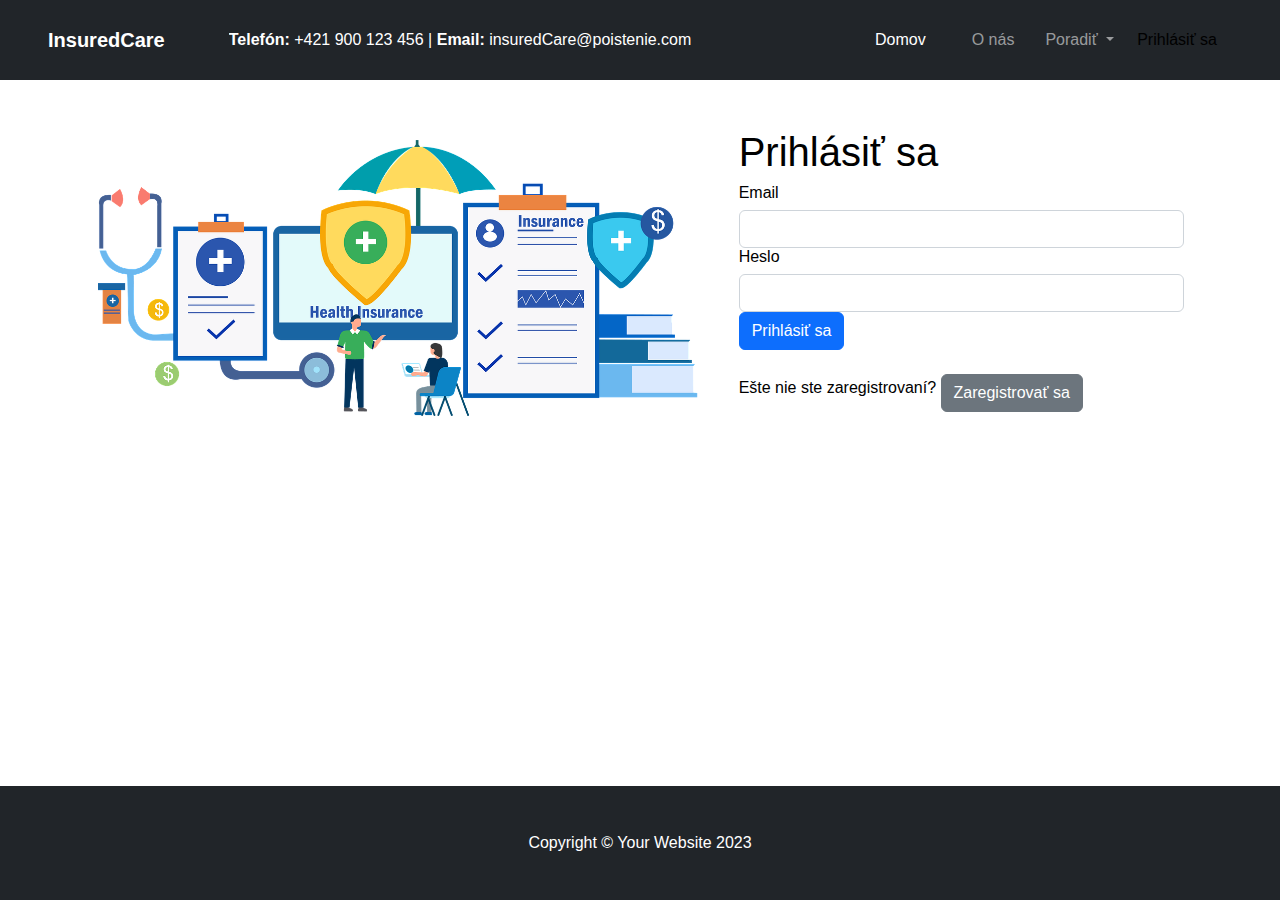
<file: src/main/resources/static/Prihlasitsa.html>
<!DOCTYPE html>
<html lang="sk">
<head>
  <meta charset="utf-8" />
  <meta name="viewport" content="width=device-width, initial-scale=1, shrink-to-fit=no" />
  <meta name="description" content="" />
  <meta name="author" content="" />
  <title>InsuredCare - Prihlásenie</title>
  <link href="styles.css" rel="stylesheet" />
  <style>
    /* Uistíme sa, že stránka využije celú výšku obrazovky */
    html, body {
      height: 100%;
      margin: 0;
      display: flex;
      flex-direction: column;
    }

    /* Urobíme kontajner (obsah) flexibilný, aby zaberali všetku dostupnú výšku */
    .container {
      flex: 1;
    }

    footer {
      margin-top: auto; /* Umiestni footer na spodok */
    }
  </style>
</head>
<body>

<!-- Responsive navbar-->
<nav class="navbar navbar-expand-lg navbar-dark bg-dark">
  <div class="container px-5">
    <a class="navbar-brand" href="#!">InsuredCare</a>
    <div class="d-none d-lg-block text-white mx-5">
      <span><strong>Telefón:</strong> +421 900 123 456</span> |
      <span><strong>Email:</strong> insuredCare@poistenie.com</span>
    </div>

    <button class="navbar-toggler" type="button" data-bs-toggle="collapse" data-bs-target="#navbarSupportedContent">
      <span class="navbar-toggler-icon"></span>
    </button>
    <div class="collapse navbar-collapse" id="navbarSupportedContent">
      <ul class="navbar-nav ms-auto mb-2 mb-lg-0">
        <li class="nav-item"><a class="nav-link active" aria-current="page" href="index.html">Domov</a></li>
        <li class="nav-item"><a class="nav-link" href="Onás.html">O nás</a></li>
        <a class="nav-link dropdown-toggle" href="Poradit.html" id="navbarDropdown" role="button">
          Poradiť
        </a>
        <ul class="dropdown-menu position-absolute" aria-labelledby="navbarDropdown">
          <li><a class="dropdown-item" href="zivotnepoistenie.html">Životné poistenie</a></li>
          <li><a class="dropdown-item" href="poisteniemajetku.html">Poistenie majetku</a></li>
          <li><a class="dropdown-item" href="cestovnepoistenie.html">Cestovné poistenie</a></li>
        </ul>
        </li>
      </ul>
    </div>
    <li class="nav-item"><a class="nav-link" href="Prihlasitsa.html">Prihlásiť sa</a></li>
    </ul>
  </div>
</nav>

<!-- Page Content-->
<div class="container px-4 px-lg-5">
  <!-- Heading Row-->
  <div class="row gx-4 gx-lg-5 align-items-center my-5">
    <div class="col-lg-7"><img class="fotka" src="insurance-7065113_1280.png" alt="..." /></div>
    <div class="col-lg-5">
      <h1 class="font-weight-light">Prihlásiť sa</h1>
      <!-- Formulár prihlásenia -->
      <form id="loginForm">
        <label for="email" class="form-label">Email</label>
        <input type="email" class="form-control" id="email" name="email" aria-describedby="emailHelp" required />

        <label for="password" class="form-label">Heslo</label>
        <input type="password" class="form-control" id="password" name="password" aria-describedby="emailHelp" required />

        <button type="submit" class="btn btn-primary">Prihlásiť sa</button>
      </form>

      <!-- Text informujúci o registrácii -->
      <p class="mt-3">Ešte nie ste zaregistrovaní?
        <!-- Tlačidlo na registráciu -->
        <button onclick="window.location.href='registracia.html'" class="btn btn-secondary mt-2">Zaregistrovať sa</button>
      </p>
    </div>
  </div>
</div>

<!-- Footer-->
<footer class="py-5 bg-dark">
  <div class="container px-4 px-lg-5"><p class="m-0 text-center text-white">Copyright &copy; Your Website 2023</p></div>
</footer>

<!-- Bootstrap core JS-->
<script src="https://cdn.jsdelivr.net/npm/bootstrap@5.2.3/dist/js/bootstrap.bundle.min.js"></script>

<!-- JavaScript pre prihlásenie -->
<script>
  document.getElementById('loginForm').addEventListener('submit', function(event) {
    event.preventDefault(); // Zabránime odoslaniu formulára (stránka sa neobnoví)

    // Získaj údaje z formulára
    var email = document.getElementById('email').value;
    var password = document.getElementById('password').value;

    // Falošná autentifikácia
    if (email === 'admin@example.com' && password === 'admin123') {
      // Ak sú údaje správne, presmeruj na admin stránku
      window.location.href = 'poisteny.html';
    } else {
      alert('Nesprávne prihlasovacie údaje!');
    }
  });
</script>

</body>
</html>
</file>
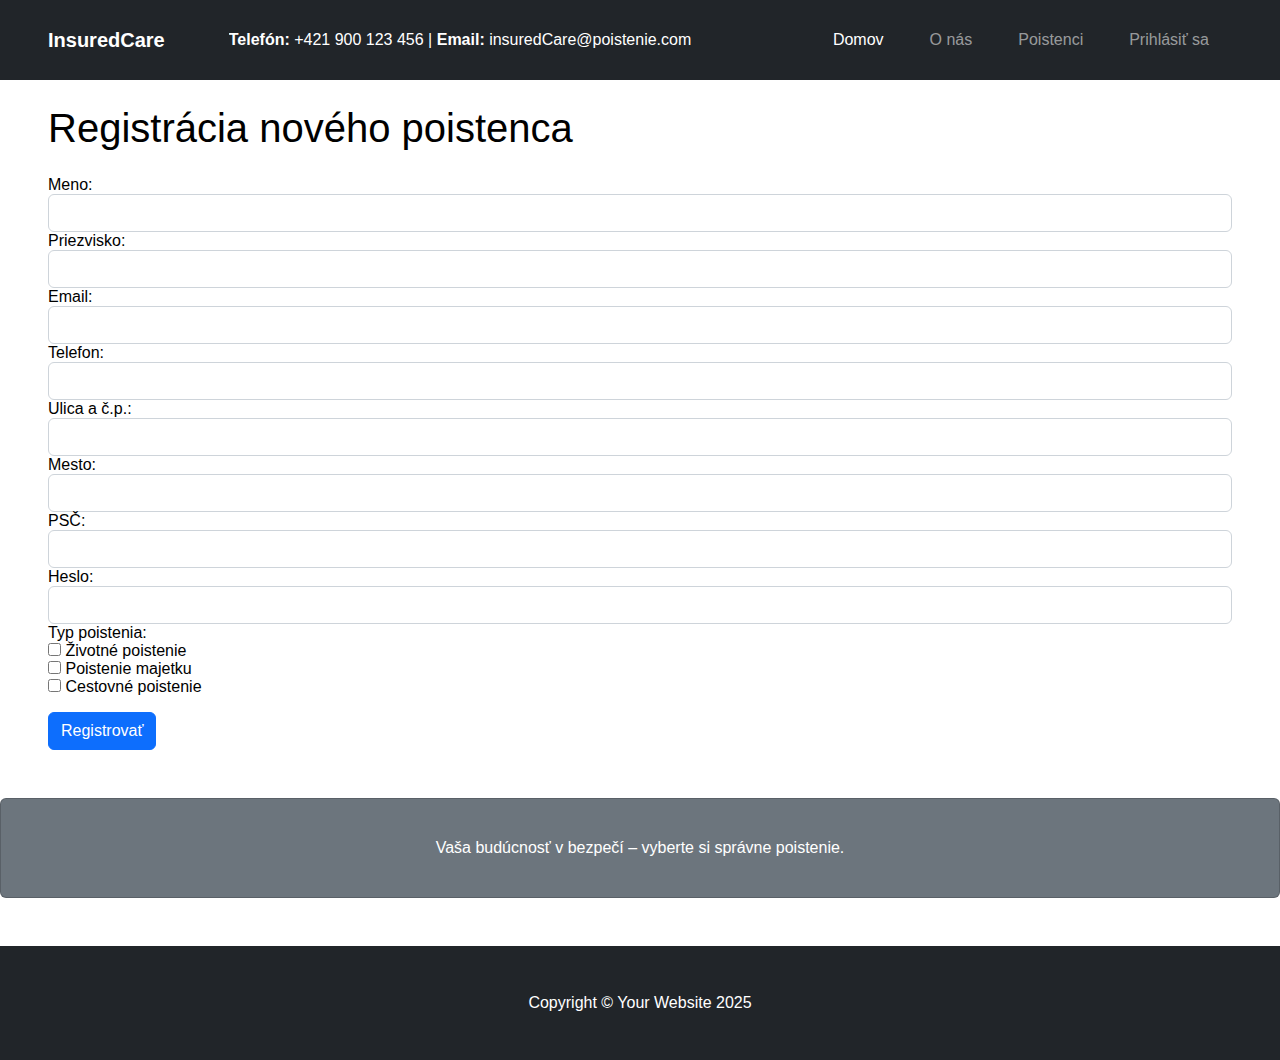
<file: src/main/resources/static/registracia.html>
<!DOCTYPE html>
<html lang="sk">
<head>
    <meta charset="utf-8" />
    <meta name="viewport" content="width=device-width, initial-scale=1" />
    <title>Registrácia - InsuredCare</title>
    <link href="styles.css" rel="stylesheet" />
</head>
<body>
<!-- Responsive navbar-->
<nav class="navbar navbar-expand-lg navbar-dark bg-dark">
    <div class="container px-5">
        <a class="navbar-brand" href="#!">InsuredCare</a>
        <div class="d-none d-lg-block text-white mx-5">
            <span><strong>Telefón:</strong> +421 900 123 456</span> |
            <span><strong>Email:</strong> insuredCare@poistenie.com</span>
        </div>
        <button class="navbar-toggler" type="button" data-bs-toggle="collapse" data-bs-target="#navbarSupportedContent">
            <span class="navbar-toggler-icon"></span>
        </button>
        <div class="collapse navbar-collapse" id="navbarSupportedContent">
            <ul class="navbar-nav ms-auto mb-2 mb-lg-0">
                <li class="nav-item"><a class="nav-link active" href="index.html">Domov</a></li>
                <li class="nav-item"><a class="nav-link" href="Onás.html">O nás</a></li>
                <li class="nav-item"><a class="nav-link" href="poistenci.html">Poistenci</a></li>
                <li class="nav-item"><a class="nav-link" href="Prihlasitsa.html">Prihlásiť sa</a></li>
            </ul>
        </div>
    </div>
</nav>

<!-- Obsah stránky -->
<div class="container px-4 px-lg-5">
    <h1 class="my-4">Registrácia nového poistenca</h1>

    <form id="registerForm" action="api/poisteny/register" method="POST">
        <label for="firstName">Meno:</label>
        <input type="text" id="firstName" name="firstName" class="form-control" required />

        <label for="lastName">Priezvisko:</label>
        <input type="text" id="lastName" name="lastName" class="form-control" required />

        <label for="email">Email:</label>
        <input type="email" id="email" name="email" class="form-control" required />

        <label for="phone">Telefon:</label>
        <input type="text" id="phone" name="phone" class="form-control" required />

        <label for="street">Ulica a č.p.:</label>
        <input type="text" id="street" name="street" class="form-control" required />

        <label for="city">Mesto:</label>
        <input type="text" id="city" name="city" class="form-control" required />

        <label for="postalCode">PSČ:</label>
        <input type="text" id="postalCode" name="postalCode" class="form-control" required />

        <label for="password">Heslo:</label>
        <input type="password" id="password" name="password" class="form-control" required />

        <label>Typ poistenia:</label><br>
        <input type="checkbox" id="lifeInsurance" name="insuranceTypes" value="Životné">
        <label for="lifeInsurance"> Životné poistenie</label><br>

        <input type="checkbox" id="propertyInsurance" name="insuranceTypes" value="Majetkové">
        <label for="propertyInsurance"> Poistenie majetku</label><br>

        <input type="checkbox" id="travelInsurance" name="insuranceTypes" value="Cestovné">
        <label for="travelInsurance"> Cestovné poistenie</label><br>

        <button type="submit" class="btn btn-primary mt-3">Registrovať</button>
    </form>
</div>


<div class="card text-white bg-secondary my-5 py-4 text-center">
    <div class="card-body"><p class="text-white m-0">Vaša budúcnosť v bezpečí – vyberte si správne poistenie.</p></div>
</div>

<!-- Footer -->
<footer class="py-5 bg-dark">
    <div class="container px-4 px-lg-5"><p class="m-0 text-center text-white">Copyright &copy; Your Website 2025</p></div>
</footer>

<!-- Bootstrap core JS -->
<script src="https://cdn.jsdelivr.net/npm/bootstrap@5.2.3/dist/js/bootstrap.bundle.min.js"></script>

<!-- Form submit JavaScript -->
<script>
    document.getElementById('registerForm').addEventListener('submit', function(event) {
        event.preventDefault(); // Zastaví odoslanie formulára
        alert('Registrácia úspešná!'); // Zobrazí upozornenie
        window.location.href = 'Prihlasitsa.html'; // Presmeruje na stránku prihlásenia
    });
</script>

<!-- Dropdown menu fix -->
<script>
    document.getElementById('navbarDropdown').addEventListener('click', function(event) {
        var dropdownMenu = this.nextElementSibling;
        dropdownMenu.style.display = dropdownMenu.style.display === 'block' ? 'none' : 'block';
        event.preventDefault();
    });
</script>

<!-- Custom scripts -->
<script src="scripts.js"></script>

</body>
</html>
</file>
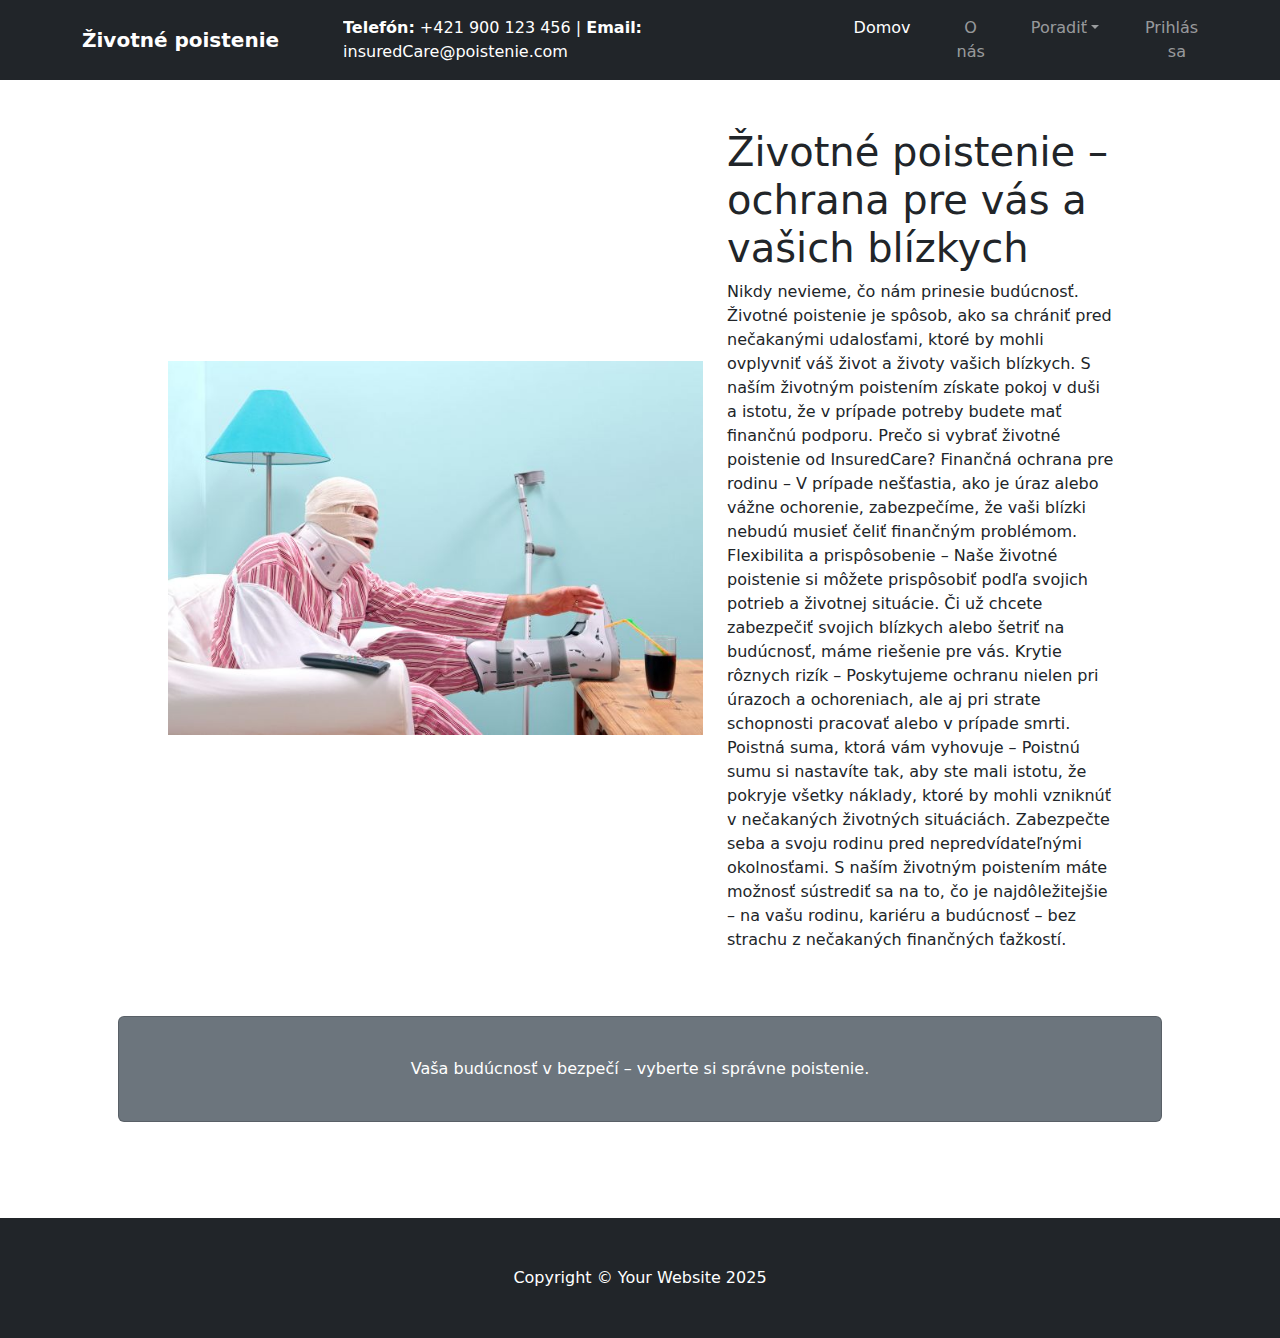
<file: src/main/resources/static/zivotnepoistenie.html>
<!DOCTYPE html>
<html lang="en">
<head>
    <meta charset="utf-8" />
    <meta name="viewport" content="width=device-width, initial-scale=1, shrink-to-fit=no" />
    <meta name="description" content="" />
    <meta name="author" content="" />
    <title>InsuredCare</title>
    <!-- Favicon-->
    <link rel="icon" type="image/x-icon" href="favicon.ico" />
    <!-- Core theme CSS (includes Bootstrap)-->
    <link href="styles.css" rel="stylesheet" />
    <link href="https://cdn.jsdelivr.net/npm/bootstrap@5.3.0/dist/css/bootstrap.min.css" rel="stylesheet">

</head>
<body>

<!-- Responsive navbar-->
<nav class="navbar navbar-expand-lg navbar-dark bg-dark">
    <div class="container px-10">
        <a class="navbar-brand" href="#!">Životné poistenie</a>
        <div class="d-none d-lg-block text-white mx-5">
            <span><strong>Telefón:</strong> +421 900 123 456</span> |
            <span><strong>Email:</strong> insuredCare@poistenie.com</span>
        </div>

        <button class="navbar-toggler" type="button" data-bs-toggle="collapse" data-bs-target="#navbarSupportedContent">
            <span class="navbar-toggler-icon"></span>
        </button>
        <button class="navbar-toggler" type="button" data-bs-toggle="collapse" data-bs-target="#navbarSupportedContent" aria-controls="navbarSupportedContent" aria-expanded="false" aria-label="Toggle navigation"><span class="navbar-toggler-icon"></span></button>
        <div class="collapse navbar-collapse" id="navbarSupportedContent">
            <ul class="navbar-nav ms-auto mb-2 mb-lg-0">
                <li class="nav-item"><a class="nav-link active" aria-current="page" href="index.html">Domov</a></li>
                <li class="nav-item"><a class="nav-link" href="Onás.html">O nás</a></li>
                <li class="nav-item dropdown">
                    <a class="nav-link dropdown-toggle" href=Onás.html id="navbarDropdown" role="button" data-bs-toggle="dropdown" aria-expanded="false">Poradiť</a>
                    <ul class="dropdown-menu" aria-labelledby="navbarDropdown">
                        <li><a class="dropdown-item" href="zivotnepoistenie.html">Životné poistenie</a></li>
                        <li><a class="dropdown-item" href="poisteniemajetku.html">Poistenie majetku</a></li>
                        <li><a class="dropdown-item" href="cestovnepoistenie.html">Cestovné poistenie</a></li>
                    </ul>

                <li class="nav-item"><a class="nav-link"href="Prihlasitsa.html">Prihlásiť sa</a></li>
            </ul>
        </div>
    </div>
</nav>
<!-- Page Content-->
<div class="container px-4 px-lg-5">
    <!-- Heading Row-->
    <div class="row gx-4 gx-lg-5 align-items-center my-5">
        <div class="col-lg-7"><img class="fotka" src="zivotne_poistenie.jpg" alt="..." /></div>
        <div class="col-lg-5">
            <h1 class="font-weight-light">Životné poistenie – ochrana pre vás a vašich blízkych</h1>
            <p>Nikdy nevieme, čo nám prinesie budúcnosť. Životné poistenie je spôsob, ako sa chrániť pred nečakanými udalosťami, ktoré by mohli ovplyvniť váš život a životy vašich blízkych. S naším životným poistením získate pokoj v duši a istotu, že v prípade potreby budete mať finančnú podporu.

                Prečo si vybrať životné poistenie od InsuredCare?

                Finančná ochrana pre rodinu – V prípade nešťastia, ako je úraz alebo vážne ochorenie, zabezpečíme, že vaši blízki nebudú musieť čeliť finančným problémom.

                Flexibilita a prispôsobenie – Naše životné poistenie si môžete prispôsobiť podľa svojich potrieb a životnej situácie. Či už chcete zabezpečiť svojich blízkych alebo šetriť na budúcnosť, máme riešenie pre vás.

                Krytie rôznych rizík – Poskytujeme ochranu nielen pri úrazoch a ochoreniach, ale aj pri strate schopnosti pracovať alebo v prípade smrti.

                Poistná suma, ktorá vám vyhovuje – Poistnú sumu si nastavíte tak, aby ste mali istotu, že pokryje všetky náklady, ktoré by mohli vzniknúť v nečakaných životných situáciách.

                Zabezpečte seba a svoju rodinu pred nepredvídateľnými okolnosťami. S naším životným poistením máte možnosť sústrediť sa na to, čo je najdôležitejšie – na vašu rodinu, kariéru a budúcnosť – bez strachu z nečakaných finančných ťažkostí.

            </p>

        </div>
    </div>
    <!-- Call to Action-->
    <div class="card text-white bg-secondary my-5 py-4 text-center">
        <div class="card-body"><p class="text-white m-0">Vaša budúcnosť v bezpečí – vyberte si správne poistenie.</p></div>
    </div>
    <!-- Content Row-->
    <div class="row gx-4 gx-lg-5">
        <div class="col-md-4 mb-5">


        </div>
    </div>
</div>
<!-- Footer-->
<footer class="py-5 bg-dark">
    <div class="container px-4 px-lg-5"><p class="m-0 text-center text-white">Copyright &copy; Your Website 2025</p></div>
</footer>
<!-- Bootstrap core JS-->
<script src="https://cdn.jsdelivr.net/npm/bootstrap@5.2.3/dist/js/bootstrap.bundle.min.js"></script>
<!-- Core theme JS-->
<script src="scripts.js"></script>
</body>
</html>
</file>
